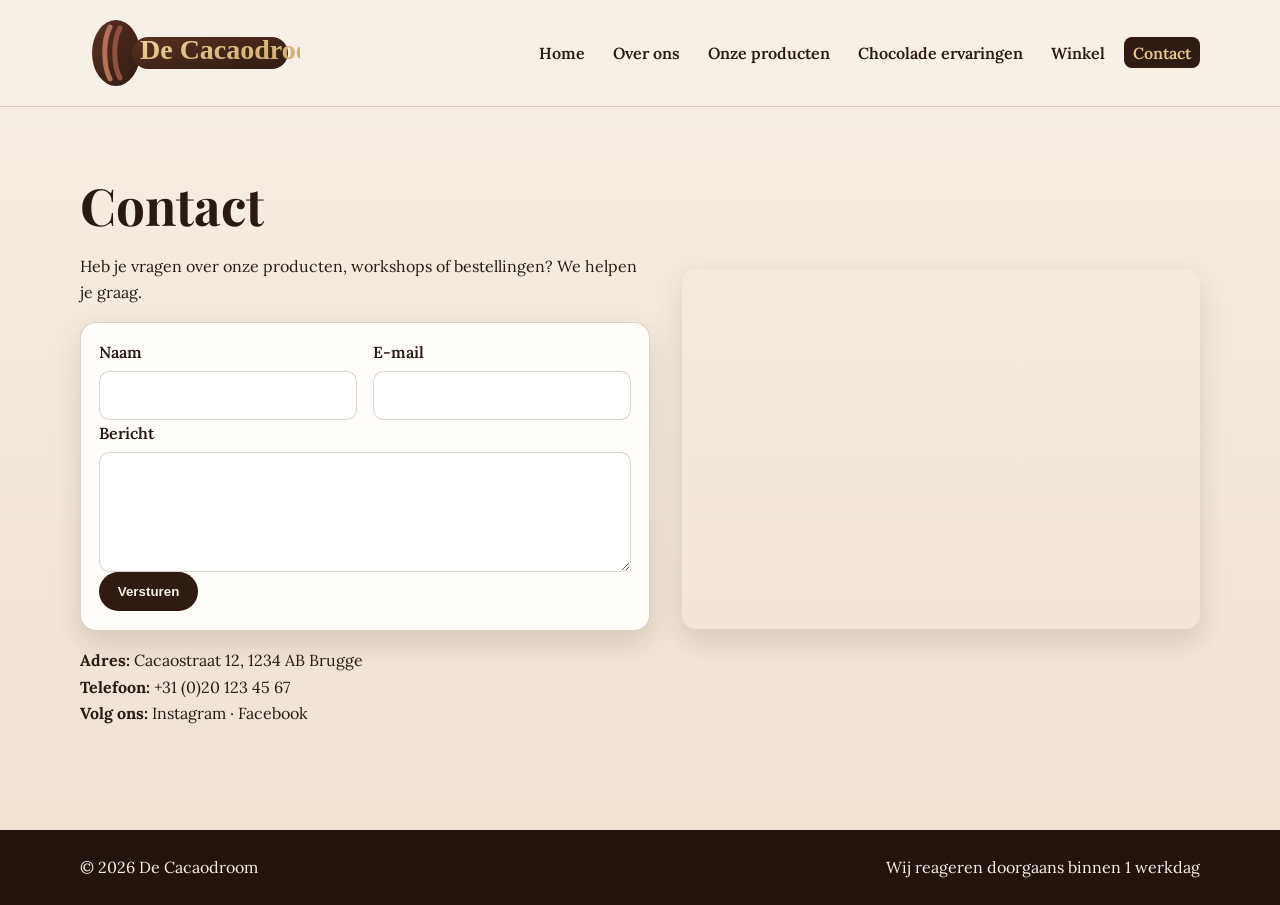
<file: contact.html>
<!doctype html>
<html lang="nl">
  <head>
    <meta charset="UTF-8" />
    <meta name="viewport" content="width=device-width, initial-scale=1.0" />
    <meta name="description" content="Neem contact op met De Cacaodroom." />
    <title>Contact | De Cacaodroom</title>
    <link rel="preconnect" href="https://fonts.googleapis.com" />
    <link rel="preconnect" href="https://fonts.gstatic.com" crossorigin />
    <link href="https://fonts.googleapis.com/css2?family=Lora:wght@400;500;700&family=Playfair+Display:wght@600;700&display=swap" rel="stylesheet" />
    <link rel="stylesheet" href="styles.css" />
  </head>
  <body>
    <a class="skip-link" href="#main-content">Direct naar inhoud</a>
    <header class="site-header">
      <div class="container header-inner">
        <a class="logo" href="index.html"><img src="assets/logo-cacaodroom.svg" alt="Logo De Cacaodroom" /></a>
        <button class="mobile-toggle" aria-expanded="false" aria-controls="site-nav">Menu</button>
        <nav id="site-nav" class="main-nav" aria-label="Hoofdnavigatie">
          <ul>
            <li><a href="index.html">Home</a></li>
            <li><a href="over-ons.html">Over ons</a></li>
            <li><a href="producten.html">Onze producten</a></li>
            <li><a href="ervaringen.html">Chocolade ervaringen</a></li>
            <li><a href="winkel.html">Winkel</a></li>
            <li><a class="active" href="contact.html">Contact</a></li>
          </ul>
        </nav>
      </div>
    </header>

    <main id="main-content" class="section">
      <div class="container hero-grid">
        <div>
          <h1>Contact</h1>
          <p>Heb je vragen over onze producten, workshops of bestellingen? We helpen je graag.</p>
          <form id="contact-form" class="card card-content" novalidate>
            <div class="form-grid">
              <label>Naam<input required type="text" name="naam" /></label>
              <label>E-mail<input required type="email" name="email" /></label>
            </div>
            <label>Bericht<textarea required name="bericht"></textarea></label>
            <button class="btn" type="submit">Versturen</button>
            <p id="contact-message" class="notice" data-empty="true" aria-live="polite"></p>
          </form>

          <p>
            <strong>Adres:</strong> Cacaostraat 12, 1234 AB Brugge<br />
            <strong>Telefoon:</strong> +31 (0)20 123 45 67<br />
            <strong>Volg ons:</strong> Instagram · Facebook
          </p>
        </div>

        <div class="map-wrap">
          <iframe
            title="Kaart De Cacaodroom"
            src="https://maps.google.com/maps?q=brugge&t=&z=12&ie=UTF8&iwloc=&output=embed"
            loading="lazy"
            referrerpolicy="no-referrer-when-downgrade"
          ></iframe>
        </div>
      </div>
    </main>

    <footer class="site-footer">
      <div class="container footer-grid">
        <span>© <span data-year></span> De Cacaodroom</span>
        <span>Wij reageren doorgaans binnen 1 werkdag</span>
      </div>
    </footer>
    <script src="script.js"></script>
  </body>
</html>
</file>
<file: styles.css>
:root {
  --cocoa-950: #24130d;
  --cocoa-900: #2f1b12;
  --cocoa-800: #43261a;
  --cocoa-700: #5e3521;
  --gold-500: #c9a15b;
  --gold-300: #e7c891;
  --cream-100: #f7f0e7;
  --cream-200: #efe1cf;
  --white: #fffdf9;
  --text: #2a1a14;
  --border: rgba(67, 38, 26, 0.2);
  --shadow: 0 12px 30px rgba(47, 27, 18, 0.15);
}

* { box-sizing: border-box; }

html { scroll-behavior: smooth; }

body {
  margin: 0;
  font-family: "Lora", Georgia, serif;
  color: var(--text);
  background: linear-gradient(180deg, var(--cream-100), var(--cream-200));
  line-height: 1.65;
}

img { max-width: 100%; display: block; }

a { color: inherit; text-decoration: none; }

.skip-link {
  position: absolute;
  left: -9999px;
  top: 0;
  background: var(--cocoa-900);
  color: var(--cream-100);
  padding: .6rem .8rem;
}
.skip-link:focus { left: .5rem; top: .5rem; z-index: 100; border-radius: .4rem; }

.container { width: min(1120px, 92%); margin: 0 auto; }

.site-header {
  position: sticky;
  top: 0;
  z-index: 20;
  background: rgba(247, 240, 231, 0.96);
  border-bottom: 1px solid var(--border);
  backdrop-filter: blur(8px);
}

.header-inner {
  display: flex;
  justify-content: space-between;
  align-items: center;
  gap: 1rem;
  padding: .8rem 0;
}

.logo img { width: min(220px, 52vw); height: auto; }

.main-nav ul {
  display: flex;
  list-style: none;
  margin: 0;
  padding: 0;
  gap: .65rem;
  flex-wrap: wrap;
}

.main-nav a {
  padding: .35rem .55rem;
  border-radius: .5rem;
  font-weight: 600;
}

.main-nav a:hover,
.main-nav a.active {
  background: var(--cocoa-900);
  color: var(--gold-300);
}

.mobile-toggle {
  display: none;
  background: var(--cocoa-900);
  color: var(--cream-100);
  border: 0;
  border-radius: .45rem;
  padding: .45rem .75rem;
}

.hero { padding: 4.5rem 0 3.5rem; }
.hero-grid { display: grid; grid-template-columns: 1.1fr 1fr; gap: 2rem; align-items: center; }
.hero-media img { border-radius: 1rem; box-shadow: var(--shadow); }

.badge {
  display: inline-block;
  background: var(--cocoa-900);
  color: var(--gold-300);
  border-radius: 999px;
  padding: .28rem .85rem;
  font-size: .85rem;
}

h1, h2, h3 {
  font-family: "Playfair Display", Georgia, serif;
  line-height: 1.2;
  margin-top: 0;
}

h1 { font-size: clamp(2rem, 4vw, 3.4rem); margin: .8rem 0; }
h2 { font-size: clamp(1.55rem, 3vw, 2.2rem); margin-bottom: .8rem; }

.section { padding: 3.5rem 0; }
.section.dark { background: linear-gradient(180deg, var(--cocoa-800), var(--cocoa-900)); color: var(--cream-100); }

.grid-3 { display: grid; grid-template-columns: repeat(3, 1fr); gap: 1.2rem; }

.card {
  background: var(--white);
  border: 1px solid var(--border);
  border-radius: 1rem;
  box-shadow: var(--shadow);
  overflow: hidden;
  height: 100%;
}

.card img { height: 210px; width: 100%; object-fit: cover; }
.card-content { padding: 1rem 1.1rem 1.2rem; }

.dark .card { background: rgba(255, 255, 255, 0.08); color: var(--white); border-color: rgba(255,255,255,.1); box-shadow: none; }

.btn {
  display: inline-block;
  border: 0;
  border-radius: 999px;
  padding: .74rem 1.2rem;
  background: var(--cocoa-900);
  color: var(--cream-100);
  cursor: pointer;
  font-weight: 700;
}
.btn.gold { background: linear-gradient(90deg, #b98b45, #e6c082); color: #2e1b12; }
.btn:hover { transform: translateY(-1px); }

.actions { display: flex; gap: .8rem; flex-wrap: wrap; margin-top: 1.1rem; }

.kpi-list { display: grid; grid-template-columns: repeat(3, 1fr); gap: 1rem; margin-top: .95rem; }
.kpi { background: rgba(255,255,255,.08); border-radius: .75rem; padding: .9rem; text-align: center; }

.info-list { margin: 0; padding-left: 1rem; }

.filters { display: flex; gap: .7rem; flex-wrap: wrap; margin-bottom: 1rem; }

.form-grid { display: grid; grid-template-columns: repeat(2, 1fr); gap: .95rem; }
label { display: grid; gap: .35rem; font-weight: 600; }
input, textarea, select {
  border: 1px solid var(--border);
  background: #fff;
  border-radius: .65rem;
  padding: .67rem;
  font: inherit;
}
textarea { min-height: 120px; resize: vertical; }

.notice { margin-top: .8rem; font-size: .95rem; color: #7a4f2c; font-weight: 600; }
.notice[data-empty="true"] { display: none; }

.map-wrap iframe { width: 100%; min-height: 360px; border: 0; border-radius: .9rem; box-shadow: var(--shadow); }

.site-footer {
  background: var(--cocoa-950);
  color: var(--cream-100);
  padding: 1.5rem 0;
  margin-top: 2rem;
}
.footer-grid { display: flex; justify-content: space-between; gap: 1rem; flex-wrap: wrap; }

@media (max-width: 900px) {
  .hero-grid, .grid-3, .form-grid, .kpi-list { grid-template-columns: 1fr; }
  .mobile-toggle { display: inline-block; }
  .main-nav { display: none; width: 100%; }
  .main-nav.open { display: block; }
  .main-nav ul { flex-direction: column; padding-top: .6rem; }
  .header-inner { flex-wrap: wrap; }
}
</file>
